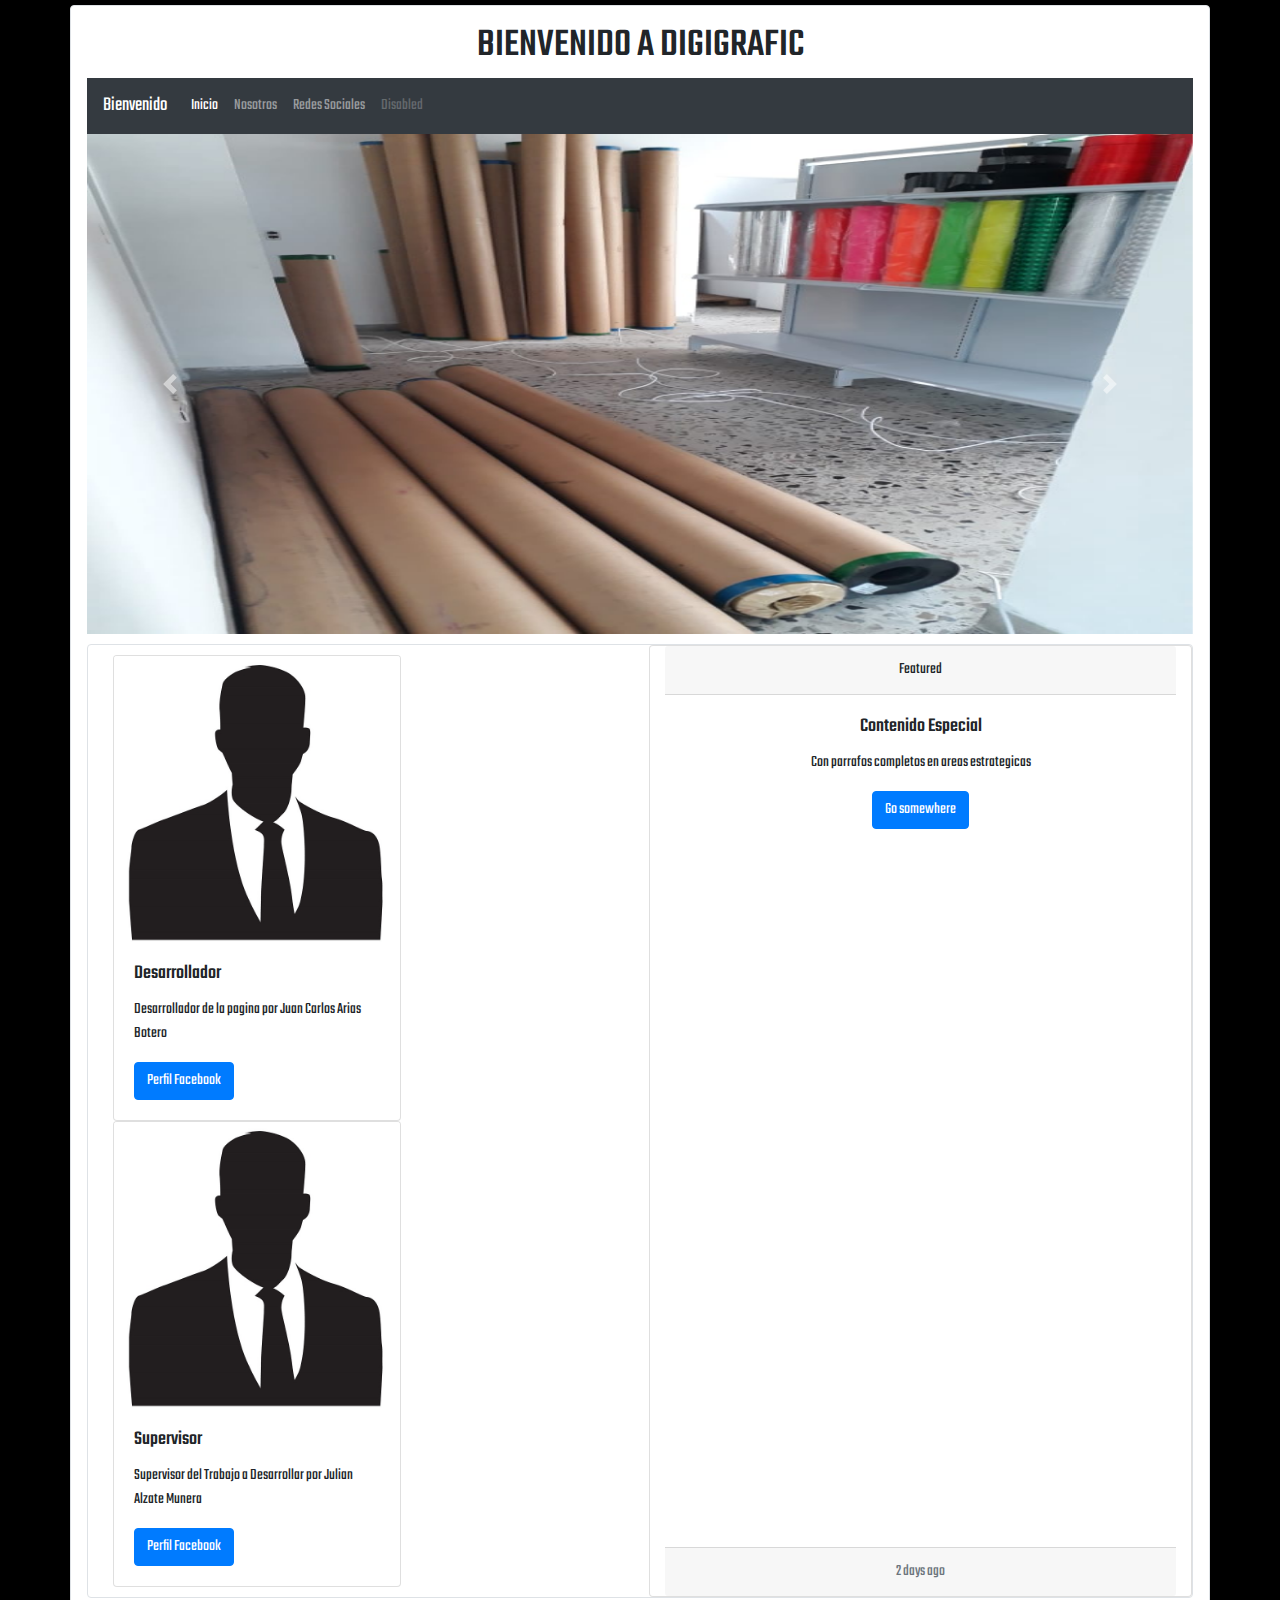
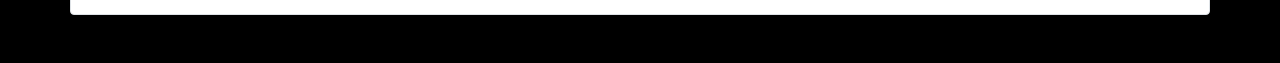
<file: Modelo-Negocio_JulianAlzate/Index.html>
<!DOCTYPE html>
<html lang="en" dir="ltr">
  <head>
    <link rel="stylesheet" href="https://stackpath.bootstrapcdn.com/bootstrap/4.3.1/css/bootstrap.min.css" integrity="sha384-ggOyR0iXCbMQv3Xipma34MD+dH/1fQ784/j6cY/iJTQUOhcWr7x9JvoRxT2MZw1T" crossorigin="anonymous">
    <link href="https://fonts.googleapis.com/css?family=Teko&display=swap" rel="stylesheet">
    <link rel="stylesheet" href="CSS/estilos.css">
    <meta charset="utf-8">
    <meta name="viewport" content="width=device-width, initial-scale=1, shrink-to-fit=no">
    <title>Modelo Negocio by JulianAlzate</title>
  </head>
  <body>
    <!-- Inicio de Container Principal-->
    <div class="container border shadow p-3 mb-5 bg-white rounded contenedor">
      <div class="titulo">
        <h1>BIENVENIDO A DIGIGRAFIC</h1>
      </div>
      <nav class="navbar navbar-expand-lg navbar-dark bg-dark">
        <span class="navbar-brand">Bienvenido</span>
        <button class="navbar-toggler" type="button" data-toggle="collapse" data-target="#navbarNav" aria-controls="navbarNav" aria-expanded="false" aria-label="Toggle navigation">
          <span class="navbar-toggler-icon"></span>
        </button>
        <div class="collapse navbar-collapse" id="navbarNav">
          <ul class="navbar-nav">
            <li class="nav-item active">
              <a class="nav-link" href="#">Inicio <span class="sr-only">(current)</span></a>
            </li>
            <li class="nav-item">
              <a class="nav-link" href="#">Nosotros</a>
            </li>
            <li class="nav-item">
              <a class="nav-link" href="#">Redes Sociales</a>
            </li>
            <li class="nav-item">
              <a class="nav-link disabled" href="#" tabindex="-1" aria-disabled="true">Disabled</a>
            </li>
          </ul>
        </div>
      </nav>
      <!-- Inicio de Carrusel de Imagenes-->
      <div id="carouselExampleInterval" class="carousel slide" data-ride="carousel">
        <div class="carousel-inner">
          <div class="carousel-item active" data-interval="10000">
            <img src="Imagenes/negocio modelo 1.jpeg" class="d-block w-100 img-fluid img-adaptada" alt="...">
          </div>
          <div class="carousel-item" data-interval="2000">
            <img src="Imagenes/negocio modelo 2.jpeg" class="d-block w-100 img-fluid img-adaptada" alt="...">
          </div>
          <div class="carousel-item" data-interval="2000">
            <img src="Imagenes/negocio modelo 3.jpeg" class="d-block w-100 img-fluid img-adaptada" alt="...">
          </div>
          <div class="carousel-item" data-interval="2000">
            <img src="Imagenes/negocio modelo 4.jpeg" class="d-block w-100 img-fluid img-adaptada" alt="...">
          </div>
        </div>
        <a class="carousel-control-prev" href="#carouselExampleInterval" role="button" data-slide="prev">
          <span class="carousel-control-prev-icon" aria-hidden="true"></span>
          <span class="sr-only">Previous</span>
        </a>
        <a class="carousel-control-next" href="#carouselExampleInterval" role="button" data-slide="next">
          <span class="carousel-control-next-icon" aria-hidden="true"></span>
          <span class="sr-only">Next</span>
        </a>
      </div>
      <!-- Fin de Carrusel de Imagenes-->
      <footer>
        <div class="container">
          <div class="row fila-pie border rounded">
            <div class="col-lg contenedor-personal">
              <div class="card" style="width: 18rem;">
                <img src="Imagenes/anonymous.jpg" class="card-img-top" alt="...">
                <div class="card-body">
                  <h5 class="card-title">Desarrollador</h5>
                  <p class="card-text">Desarrollador de la pagina por Juan Carlos Arias Botero</p>
                  <a href="https://www.facebook.com/jcariasbo" class="btn btn-primary">Perfil Facebook</a>
                </div>
              </div>
              <div class="card" style="width: 18rem;">
                <img src="Imagenes/anonymous.jpg" class="card-img-top" alt="...">
                <div class="card-body">
                  <h5 class="card-title">Supervisor</h5>
                  <p class="card-text">Supervisor del Trabajo a Desarrollar por Julian Alzate Munera</p>
                  <a href="#" class="btn btn-primary">Perfil Facebook</a>
                </div>
              </div>
            </div>
            <div class="card text-center col-lg">
              <div class="card-header">
                Featured
              </div>
              <div class="card-body">
                <h5 class="card-title">Contenido Especial</h5>
                <p class="card-text">Con parrafos completos en areas estrategicas</p>
                <a href="#" class="btn btn-primary">Go somewhere</a>
              </div>
              <div class="card-footer text-muted">
                2 days ago
              </div>
            </div>
          </div>
        </div>
      </footer>
    </div>
    <!-- Fin de Container Principal-->



    <script src="https://ajax.googleapis.com/ajax/libs/jquery/3.4.1/jquery.min.js"></script>
    <script src="https://stackpath.bootstrapcdn.com/bootstrap/4.3.1/js/bootstrap.min.js" integrity="sha384-JjSmVgyd0p3pXB1rRibZUAYoIIy6OrQ6VrjIEaFf/nJGzIxFDsf4x0xIM+B07jRM" crossorigin="anonymous"></script>
  </body>
</html>
</file>
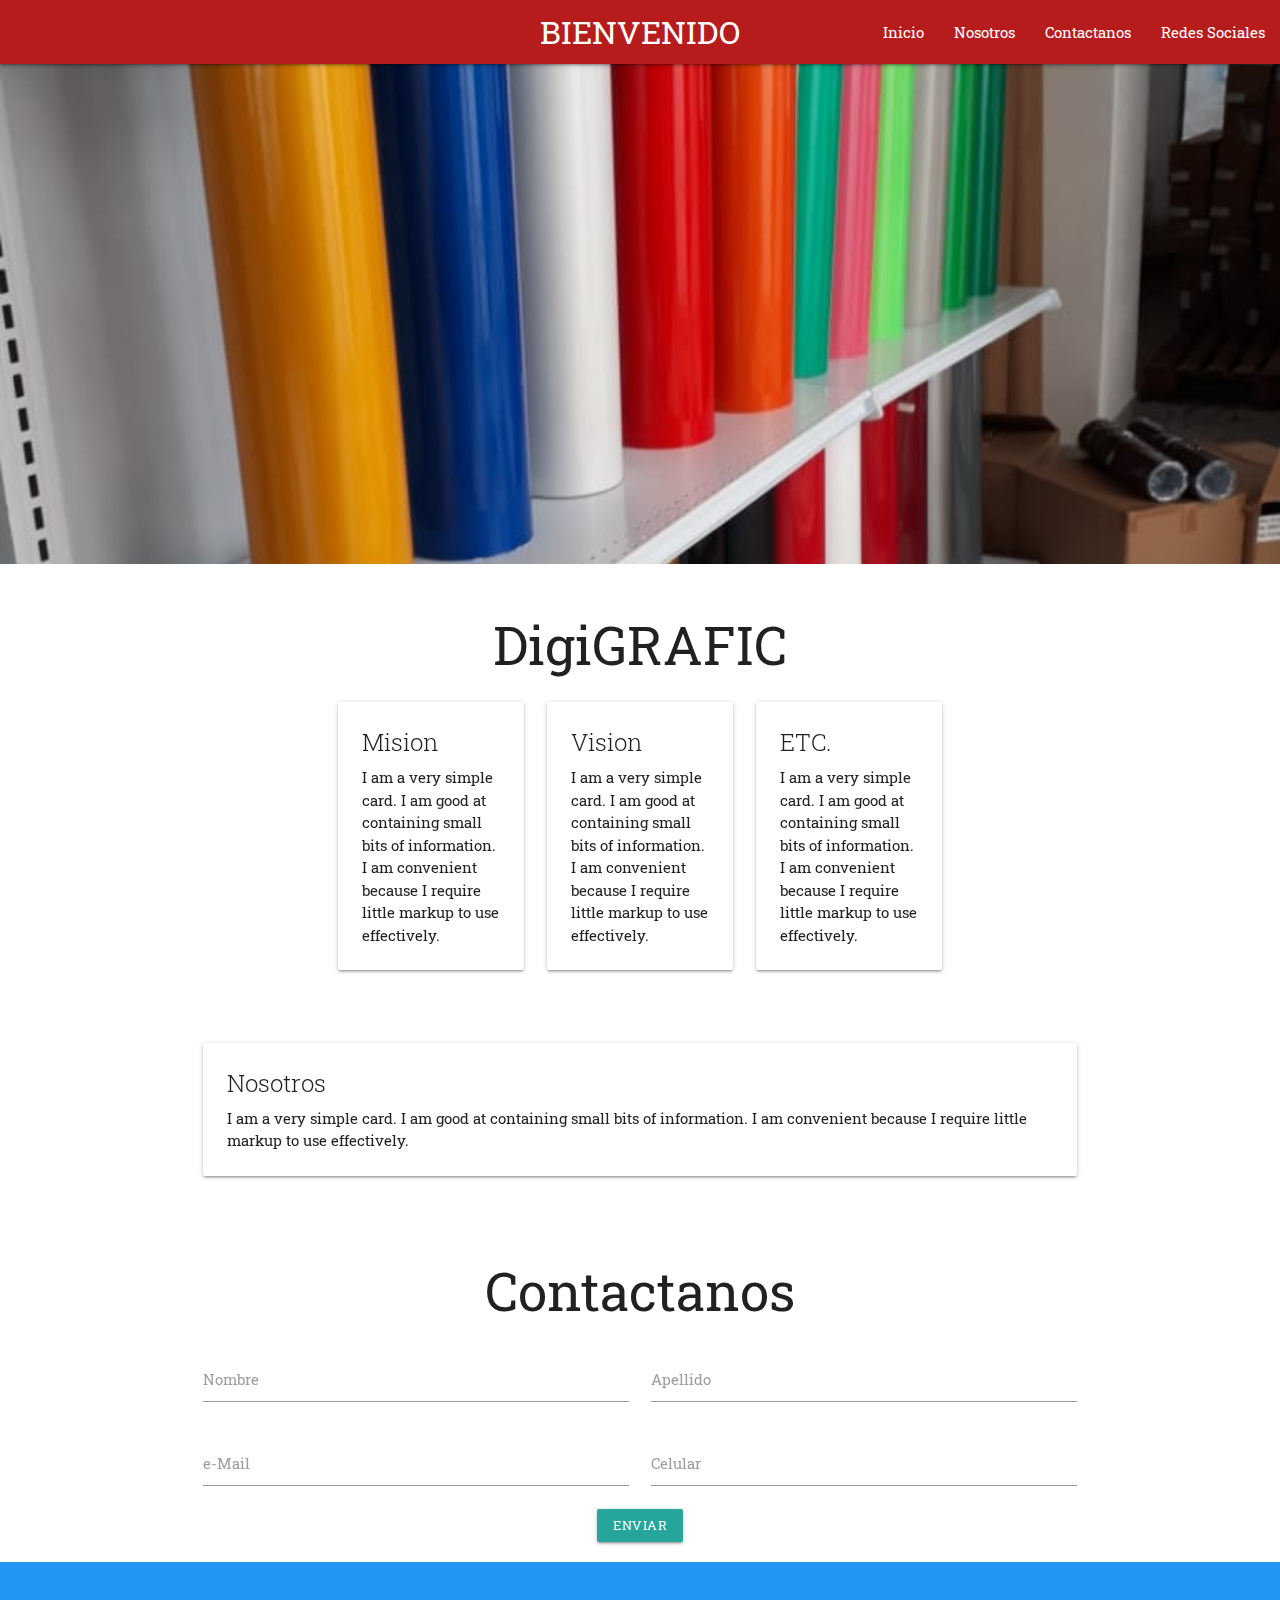
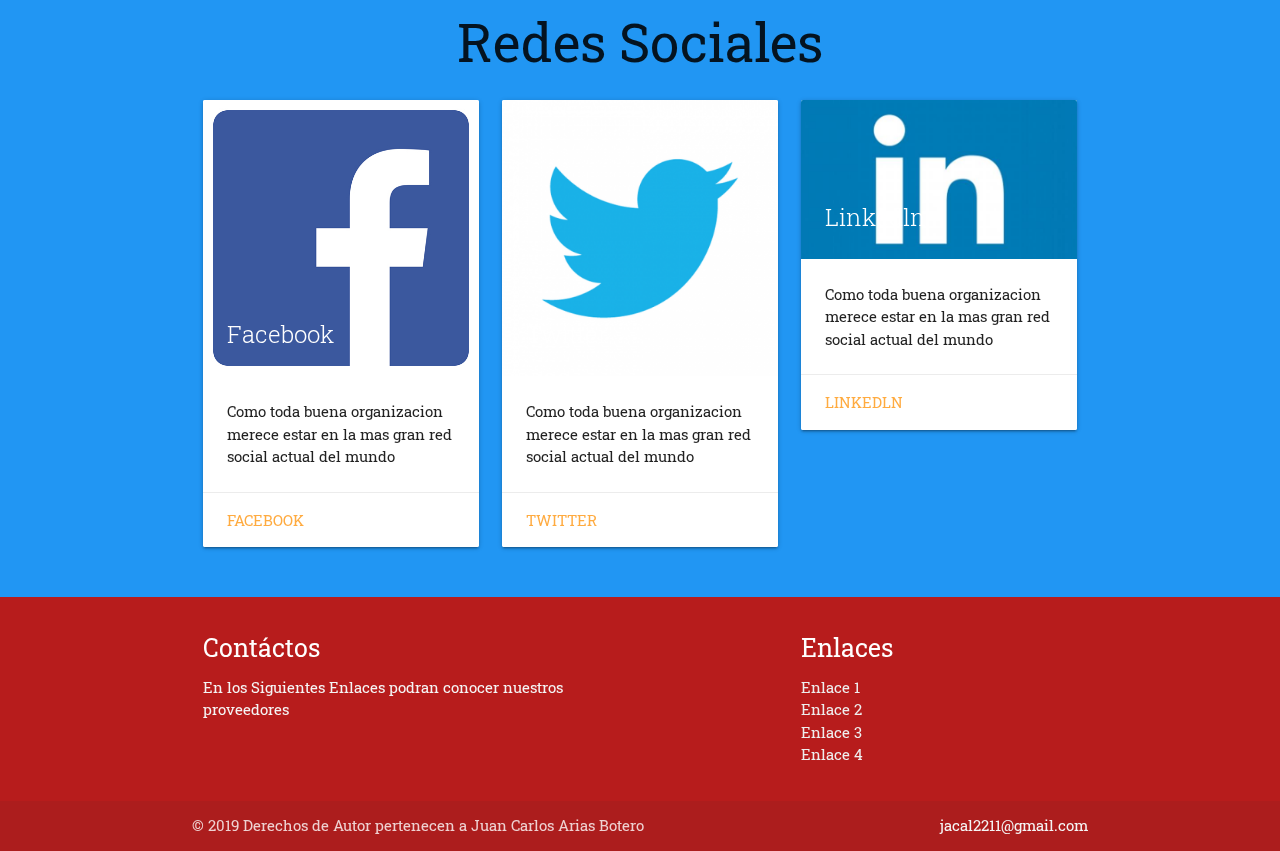
<file: Modelo-Negocio_JulianAlzate_Materialize/Index.html>
<!DOCTYPE html>
<html lang="en" dir="ltr">
  <head>
    <link rel="stylesheet" href="https://cdnjs.cloudflare.com/ajax/libs/materialize/1.0.0/css/materialize.min.css">
    <link href="https://fonts.googleapis.com/css?family=Roboto+Slab&display=swap" rel="stylesheet">
    <link href="https://fonts.googleapis.com/icon?family=Material+Icons" rel="stylesheet">
    <link rel="stylesheet" href="css/estilo.css">
    <meta name="viewport" content="width=device-width, initial-scale=1.0"/>
    <meta charset="utf-8">
    <title>Modelo Negocio Julian Alzate Materialize</title>
  </head>
  <body>
    <!--Inicio Contenedor Principal-->
    <nav>
      <div class="nav-wrapper red darken-4">
        <span class="brand-logo center">BIENVENIDO</span>
        <a href="#" data-target="mobile-demo" class="sidenav-trigger"><i class="material-icons">menu</i></a>
        <ul id="nav-mobile" class="right hide-on-med-and-down">
          <li><a href="Index.html">Inicio</a></li>
          <li><a href="#Nosotros">Nosotros</a></li>
          <li><a href="#Contactanos">Contactanos</a></li>
          <li><a href="#Redes_Sociales">Redes Sociales</a></li>
        </ul>
      </div>
      <ul class="sidenav" id="mobile-demo">
        <li><a href="Index.html">Inicio</a></li>
        <li><a href="#Nosotros">Nosotros</a></li>
        <li><a href="#Contactanos">Contactanos</a></li>
        <li><a href="#Redes_Sociales">Redes Sociales</a></li>
      </ul>
    </nav>
    <div class="parallax-container">
      <div class="parallax"><img src="img/negocio modelo 3.jpeg"></div>
    </div>
    <div class="container">


    <div class="section white">
      <div class="row container hoverable">
        <h2 class="header center-align" id="Nosotros">DigiGRAFIC</h2>
        <div class="col s12 m4 l4">
          <div class="card white darken-1">
          <div class="card-content">
            <span class="card-title">Mision</span>
            <p>I am a very simple card. I am good at containing small bits of information.
            I am convenient because I require little markup to use effectively.</p>
          </div>
        </div>
        </div>
        <div class="col s12 m4 l4">
          <div class="card white darken-1">
          <div class="card-content">
            <span class="card-title">Vision</span>
            <p>I am a very simple card. I am good at containing small bits of information.
            I am convenient because I require little markup to use effectively.</p>
          </div>
        </div>
        </div>
        <div class="col s12 m4 l4">
          <div class="card white darken-1">
          <div class="card-content">
            <span class="card-title">ETC.</span>
            <p>I am a very simple card. I am good at containing small bits of information.
            I am convenient because I require little markup to use effectively.</p>
          </div>
        </div>
        </div>
      </div>
    </div>
    </div>
    <div class="section white">
      <div class="row container hoverable">
        <div class="col s12 m12 l12">
          <div class="card white darken-1">
          <div class="card-content">
            <span class="card-title">Nosotros</span>
            <p>I am a very simple card. I am good at containing small bits of information.
            I am convenient because I require little markup to use effectively.</p>
          </div>
        </div>
        </div>
      </div>
    </div>

      <div class="container">


      <h2 class="center-align" id="Contactanos">Contactanos</h2>
      <div class="row black-text">
        <div class="col s6 input-field">
          <input id="name" type="text" class="validate">
          <label for="name">Nombre</label>
        </div>
        <div class="col s6 input-field">
          <input id=last_name type="text" class="validate">
          <label for="last_name">Apellido</label>
        </div>
        <div class="col s6 input-field">
          <input id="mail" type="text" class="validate">
          <label for="mail">e-Mail</label>
        </div>
        <div class="col s6 input-field">
          <input id="celular" type="text" class="validate">
          <label for="celular">Celular</label>
        </div>
        <div class="col s12 m12 l12 center">
          <a class="waves-effect waves-light btn-small">Enviar</a>
        </div>
      </div>
    </div>
    </div>

    <div class="section blue">
      <div class="row container redes" id="Redes_Sociales">
        <h2 class="center-align">Redes Sociales</h2>
        <div class="col s12 m4 l4 hoverable">
          <div class="card">
       <div class="card-image">
         <img src="img/facebook.jpg">
         <span class="card-title">Facebook</span>
       </div>
       <div class="card-content">
         <p>Como toda buena organizacion merece estar en la mas gran red social actual del mundo</p>
       </div>
       <div class="card-action">
         <a href="#">Facebook</a>
       </div>
     </div>
        </div>
        <div class="col s12 m4 l4 hoverable">
          <div class="card">
       <div class="card-image">
         <img src="img/twitter.png">
         <span class="card-title">Twitter</span>
       </div>
       <div class="card-content">
         <p>Como toda buena organizacion merece estar en la mas gran red social actual del mundo</p>
       </div>
       <div class="card-action">
         <a href="#">Twitter</a>
       </div>
     </div>
        </div>
        <div class="col s12 m4 l4 hoverable">
          <div class="card">
       <div class="card-image">
         <img src="img/linkedln.jpeg">
         <span class="card-title">Linkedln</span>
       </div>
       <div class="card-content">
         <p>Como toda buena organizacion merece estar en la mas gran red social actual del mundo</p>
       </div>
       <div class="card-action">
         <a href="#">Linkedln</a>
       </div>
     </div>
        </div>
      </div>
    </div>
    <!--Fin Contenedor Principal-->
    <footer class="page-footer red darken-4">
        <div class="container">
           <div class="row">
             <div class="col l6 s12">
               <h5 class="white-text" id="Contactos">Contáctos</h5>
               <p class="grey-text text-lighten-4">En los Siguientes Enlaces podran conocer nuestros proveedores</p>
             </div>
             <div class="col l4 offset-l2 s12">
               <h5 class="white-text">Enlaces</h5>
               <ul>
                 <li><a class="grey-text text-lighten-3" href="#!">Enlace 1</a></li>
                 <li><a class="grey-text text-lighten-3" href="#!">Enlace 2</a></li>
                 <li><a class="grey-text text-lighten-3" href="#!">Enlace 3</a></li>
                 <li><a class="grey-text text-lighten-3" href="#!">Enlace 4</a></li>
               </ul>
             </div>
           </div>
         </div>
         <div class="footer-copyright">
           <div class="container">
           © 2019 Derechos de Autor pertenecen a Juan Carlos Arias Botero
           <a class="grey-text text-lighten-4 right" href="#!">jacal2211@gmail.com</a>
           </div>
         </div>
       </footer>
    <!--Scripts-->
    <script src="https://cdnjs.cloudflare.com/ajax/libs/materialize/1.0.0/js/materialize.min.js"></script>
    <script src="https://ajax.googleapis.com/ajax/libs/jquery/3.4.1/jquery.min.js"></script>
    <script type="text/javascript" src="js/codigo.js"></script>
    <!--Scripts-->
  </body>
</html>
</file>
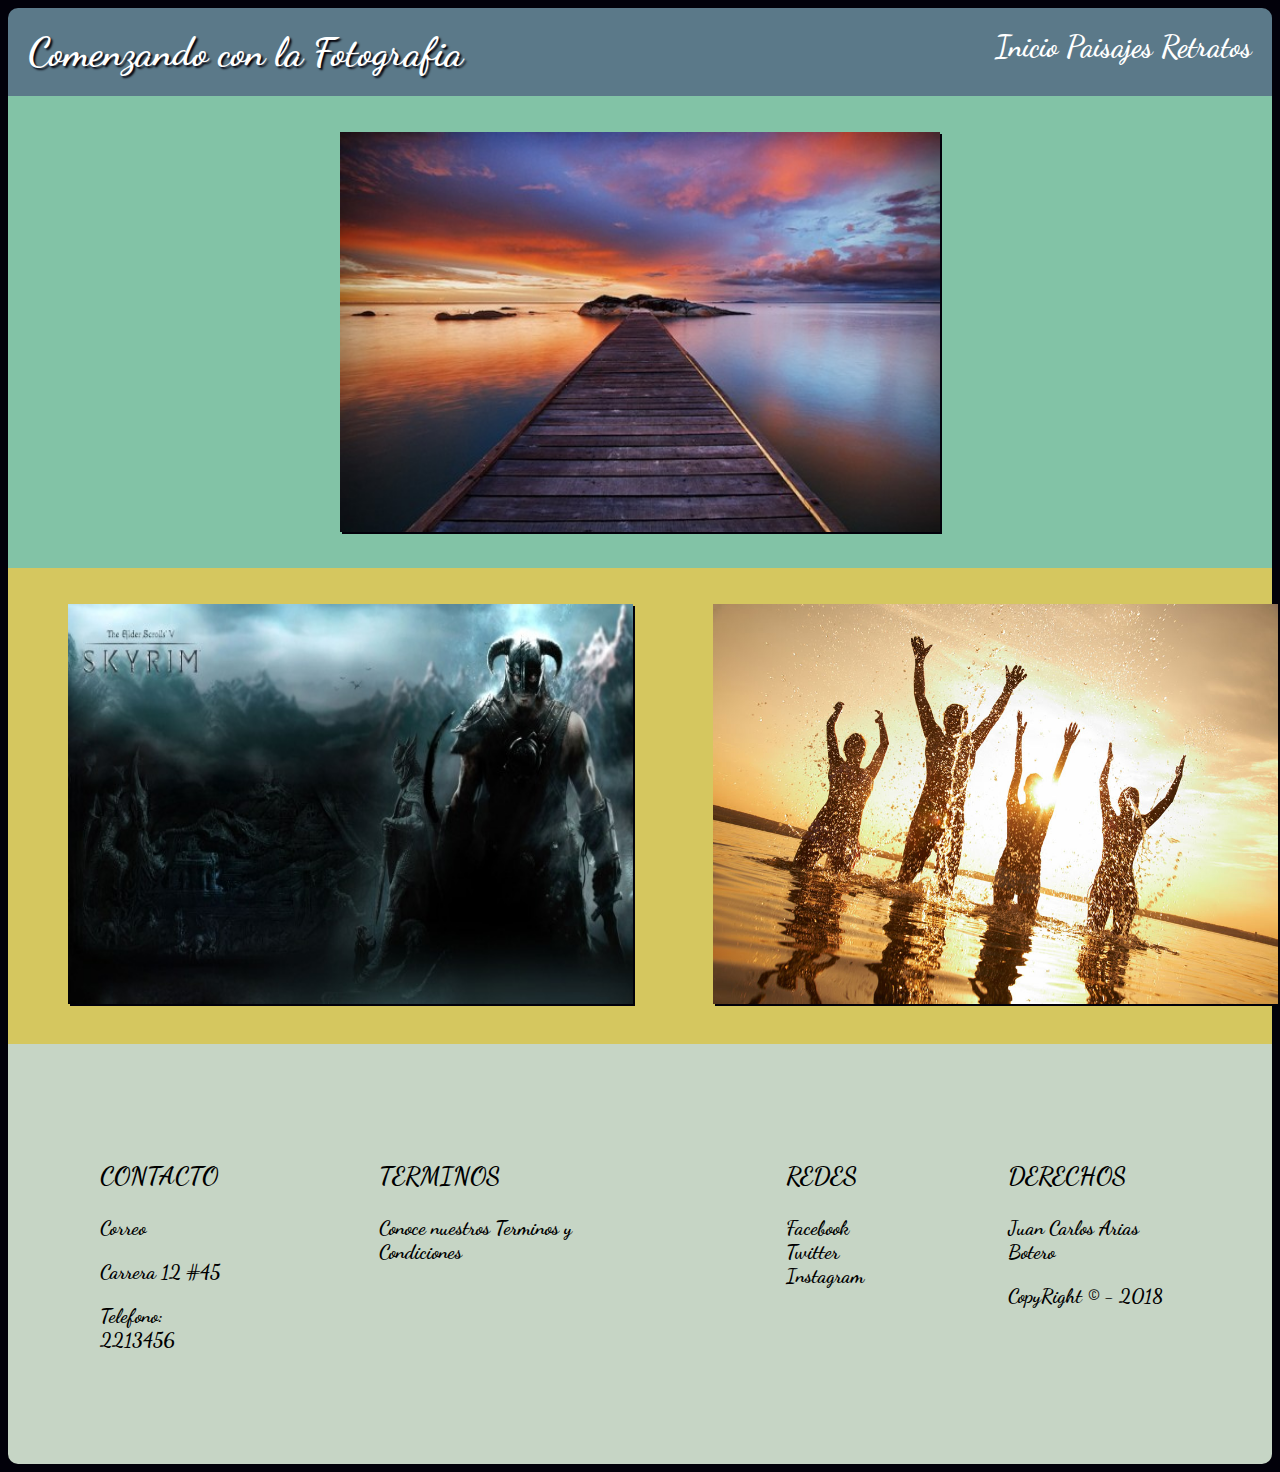
<file: Tarea Final Next U CSS/index.html>
<!DOCTYPE html>
<html lang="es" dir="ltr">
  <head>
    <meta charset="utf-8">
    <meta name="viewport" content="initial-scale=1.0,width=device-width,user-scalable=no">
    <link rel="stylesheet" href="estilos.css">
    <title>Comenzando con la Fotografia</title>
  </head>
  <body>
      <header class="titulo">
        <h1>Comenzando con la Fotografia</h1>
        <nav>
          <a href="index.html">Inicio</a>
          <a href="Paisajes/paisajes.html">Paisajes</a>
          <a href="Retratos/retratos.html">Retratos</a>
        </nav>
      </header>
        <div class="imagen1">
          <figure>
            <img src="img/paisajes indonesia.jpg" alt="paisajes indonesia">
          </figure>
        </div>
        <div class="contenedorimagenes">
          <div class="imagen2">
            <figure>
              <img src="img/videojuegos skyrim.jpg" alt="Elder Scrolls Skyrim">
            </figure>
          </div>
          <div class="imagen3">
            <figure>
              <img src="img/amigos.jpg" alt="Fotografia de Amigos">
            </figure>
          </div>
        </div>
      <footer>
        <div class="Contacto">
          <h3>CONTACTO</h3>
          <a href="www.gmail.com">Correo</a>
          <p>Carrera 12 #45</p>
          <p>Telefono: 2213456</p>
        </div>
        <div class="Terminos">
          <h3>TERMINOS</h3>
          <p>Conoce nuestros Terminos y Condiciones</p>
        </div>
        <div class="Redes">
          <h3>REDES</h3>
          <a href="www.facebook.com">Facebook</a><br>
          <a href="www.twitter.com">Twitter</a><br>
          <a href="www.Instagram.com">Instagram</a><br>
        </div>
        <div class="Derechos">
          <h3>DERECHOS</h3>
          <p>Juan Carlos Arias Botero</p>
          <p>CopyRight © - 2018</p>
        </div>
      </footer>
  </body>
</html>
</file>
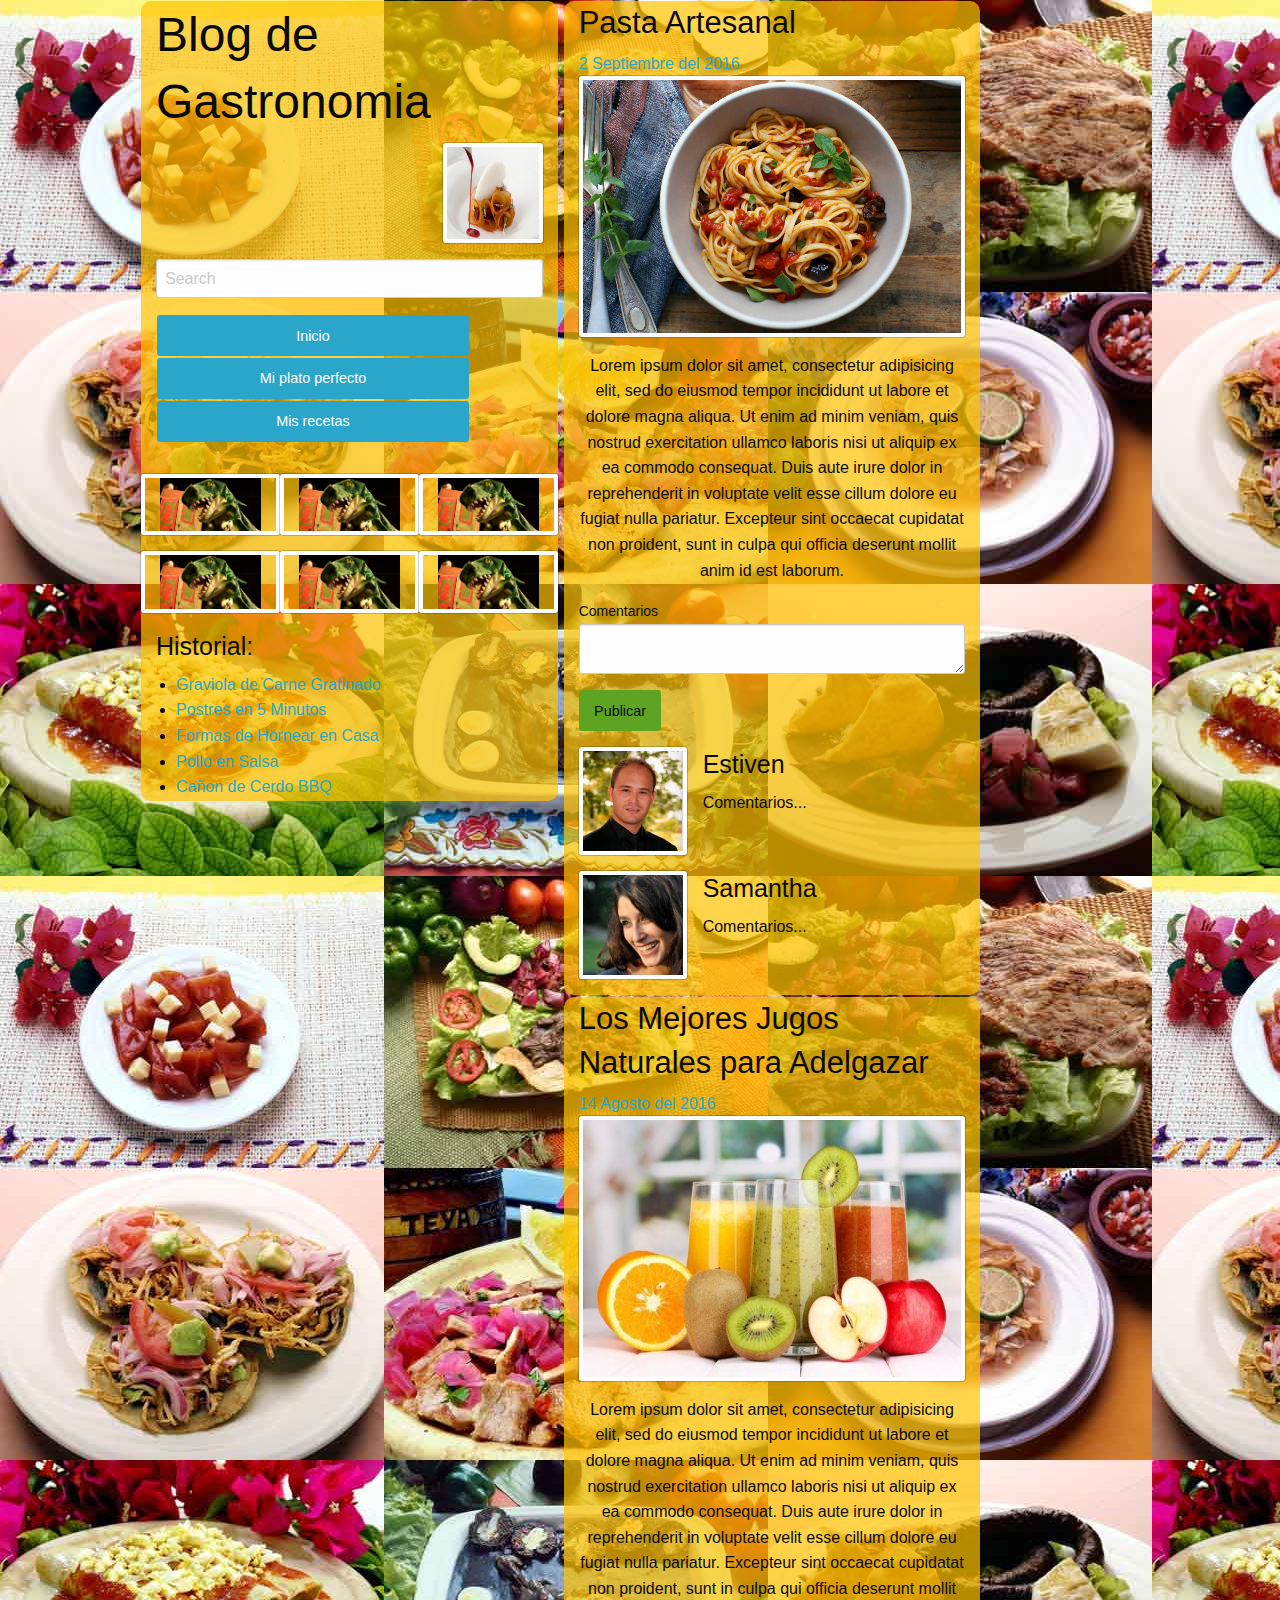
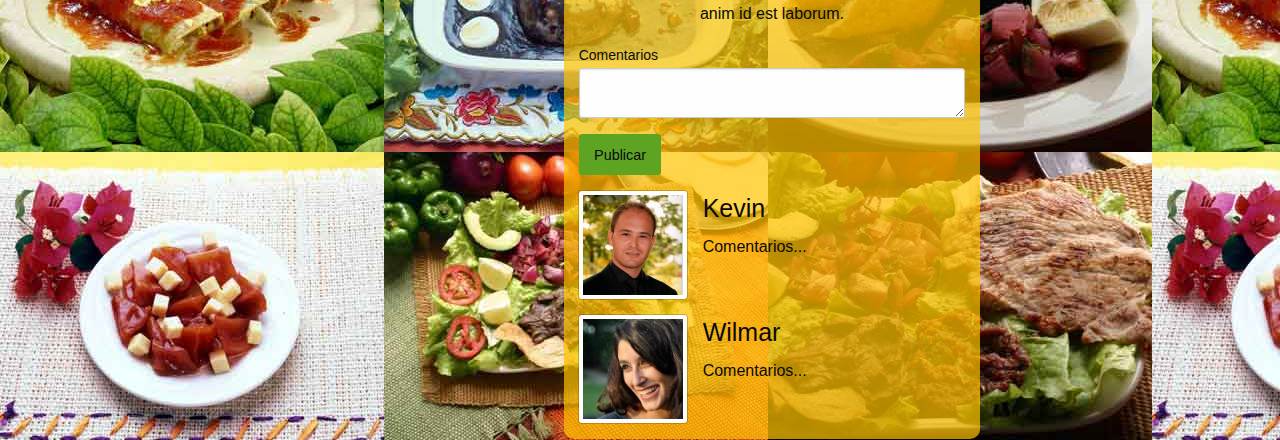
<file: Tarea Final Next U Frameworks/Blog de Gastronomia/index.html>
<!doctype html>
<html class="no-js" lang="en" dir="ltr">
  <head>
    <meta charset="utf-8">
    <meta http-equiv="x-ua-compatible" content="ie=edge">
    <meta name="viewport" content="width=device-width, initial-scale=1.0">
    <title>Blog de Gastronomia</title>
    <link rel="stylesheet" href="css/foundation.css">
    <link rel="stylesheet" href="css/app.css">
  </head>
  <body>
    <div class="row principal">
      <!--Inicio Columna Principal-->
      <div class="column large-5 primera medium-12 small-12">
        <div class="row encabezado">
          <!--Inicio Fila encabezado-->
          <!--Inicio Columna titulo-->
          <div class="column medium-12 titulo medium-12 small-12">
            <!--Inicio Columna titulo-->
            <h1>Blog de Gastronomia</h1>
            <img src="img/logo.jpg" alt="logo" class="imgrespon align-right thumbnail">
            <input type="text" placeholder="Search">
          </div>
          <!--Fin Columna titulo-->
          <!--Fin Fila encabezado-->
        </div>
        <!--Inicio Fila navegacion-->
        <div class="row navegacion">
          <div class="column medium-12 stacked-for-small button-group">
            <div class="stacked-for-small button-group">
              <a class=" button expanded border">Inicio</a>
              <a class=" button expanded border">Mi plato perfecto</a>
              <a class=" button expanded border">Mis recetas</a>
            </div>
          </div>
        </div>
        <!--Fin Fila navegacion-->
        <!--Inicio Fila Favorito-->
        <div class="row favorito">
          <div class="column large-12 contenedor-img medium-12 small-12">
            <div class="row favorito-imagenes">
              <div class="column small-4 thumbnail">
                <img src="img/favorito.jpg" alt="img 1">
              </div>
              <div class="column small-4 thumbnail">
                <img src="img/favorito.jpg" alt="img 2">
              </div>
              <div class="column small-4 thumbnail">
                <img src="img/favorito.jpg" alt="img 3">
              </div>
              <div class="column small-4 thumbnail">
                <img src="img/favorito.jpg" alt="img 4">
              </div>
              <div class="column small-4 thumbnail">
                <img src="img/favorito.jpg" alt="img 5">
              </div>
              <div class="column small-4 thumbnail">
                <img src="img/favorito.jpg" alt="img 6">
              </div>
            </div>
          </div>
          <!--Fin row favorito-->
        </div>
        <!--Fin row favorito-->
        <!--Inicio row historial-->
        <div class="row historial">
          <div class="column large-12 historial-receta medium-12 small-12">
            <h4>Historial:</h1>
            <ul>
              <li><a href="#">Graviola de Carne Gratinado</a></li>
              <li><a href="#">Postres en 5 Minutos</a></li>
              <li><a href="#">Formas de Hornear en Casa</a></li>
              <li><a href="#">Pollo en Salsa</a></li>
              <li><a href="#">Cañon de Cerdo BBQ</a></li>
            </ul>
          </div>
        </div>
        <!--Fin row historial-->
        <!--Fin Columna Primera-->
      </div>
      <!--Fin Columna Primera-->
      <!--Inicio Columna Segunda-->
      <div class="column large-5 segunda medium-12 small-12">
        <div class="row texto">
          <div class="column large-12 first medium-12 small-12">
            <h3>Pasta Artesanal</h3>
            <a href="#">2 Septiembre del 2016</a>
            <img src="img/pasta-artesanal.jpg" alt="pasta-artesanal" class="imgsegunda thumbnail">
            <p class="parrafo1">Lorem ipsum dolor sit amet, consectetur adipisicing elit, sed do eiusmod tempor incididunt ut labore et dolore magna aliqua. Ut enim ad minim veniam, quis nostrud exercitation ullamco laboris nisi ut aliquip ex ea commodo consequat. Duis aute irure dolor in reprehenderit in voluptate velit esse cillum dolore eu fugiat nulla pariatur. Excepteur sint occaecat cupidatat non proident, sunt in culpa qui officia deserunt mollit anim id est laborum.</p>
            <label>Comentarios</label>
            <textarea name="name" style="width:100%"></textarea>
            <button type="button" class="success button">Publicar</button>
            <div class="media-object">
              <div class="media-object-section">
                <div class="thumbnail">
                  <img src="img/estiven.jpg" class="imgresp">
                </div>
              </div>
              <div class="media-object-section">
                <h4>Estiven</h4>
                <p>Comentarios...</p>
              </div>
            </div>
            <div class="media-object">
              <div class="media-object-section">
                <div class="thumbnail">
                  <img src="img/samantha.jpg" class="imgresp">
                </div>
              </div>
              <div class="media-object-section">
                <h4>Samantha</h4>
                <p>Comentarios...</p>
              </div>
            </div>
            <!--Fin Columna first-->
          </div>
          <!--Fin Columna first-->
          <!--Inicio Columna Second-->
          <div class="column large-12 second medium-12 small-12">
            <h3>Los Mejores Jugos Naturales para Adelgazar</h3>
            <a href="#">14 Agosto del 2016</a>
            <img src="img/jugos.jpg" alt="jugos" class="thumbnail">
            <p class="parrafo1">Lorem ipsum dolor sit amet, consectetur adipisicing elit, sed do eiusmod tempor incididunt ut labore et dolore magna aliqua. Ut enim ad minim veniam, quis nostrud exercitation ullamco laboris nisi ut aliquip ex ea commodo consequat. Duis aute irure dolor in reprehenderit in voluptate velit esse cillum dolore eu fugiat nulla pariatur. Excepteur sint occaecat cupidatat non proident, sunt in culpa qui officia deserunt mollit anim id est laborum.</p>
            <label>Comentarios</label>
            <textarea name="name" style="width:100%"></textarea>
            <button type="button" class="success button">Publicar</button>
            <div class="media-object">
              <div class="media-object-section">
                <div class="thumbnail">
                  <img src="img/estiven.jpg" class="imgresp">
                </div>
              </div>
              <div class="media-object-section">
                <h4>Kevin</h4>
                <p>Comentarios...</p>
              </div>
            </div>
            <div class="media-object">
              <div class="media-object-section">
                <div class="thumbnail">
                  <img src="img/samantha.jpg" class="imgresp">
                </div>
              </div>
              <div class="media-object-section">
                <h4>Wilmar</h4>
                <p>Comentarios...</p>
              </div>
          </div>
          <!--Fin Columna Second-->
        </div>
      </div>
      <!--Fin Columna Segunda-->
      <!--Fin FiLa Principal-->
    </div>

    <script src="js/vendor/jquery.js"></script>
    <script src="js/vendor/what-input.js"></script>
    <script src="js/vendor/foundation.js"></script>
    <script src="js/app.js"></script>
  </body>
</html>
</file>
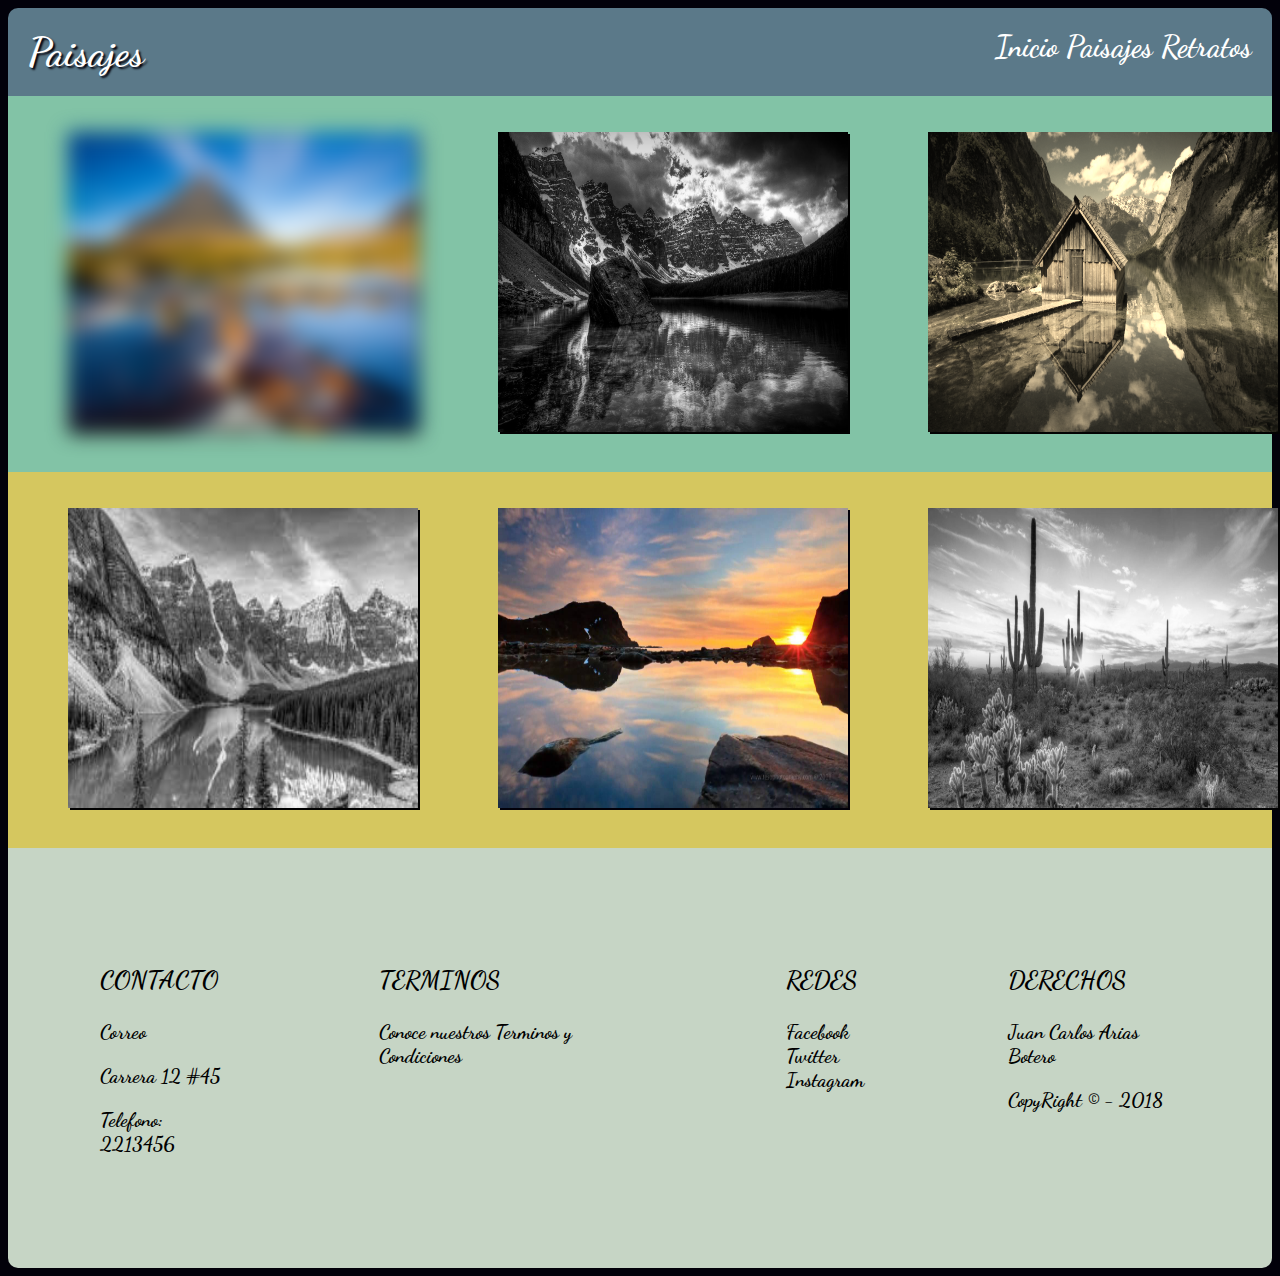
<file: Tarea Final Next U CSS/Paisajes/paisajes.html>
<!DOCTYPE html>
<html lang="es" dir="ltr">
  <head>
    <meta charset="utf-8">
    <meta name="viewport" content="initial-scale=1.0,width=device-width,user-scalable=no">
    <link rel="stylesheet" href="paisajes.css">
    <title>Comenzando con la fotograf&iacute;a</title>
  </head>
  <body>
    <header class="titulo">
      <h1>Paisajes</h1>
      <nav>
        <a href="../index.html">Inicio</a>
        <a href="paisajes.html">Paisajes</a>
        <a href="../Retratos/retratos.html">Retratos</a>
      </nav>
    </header>
    <div class="contenedorimagenes1">
      <div class="imagen1">
        <figure>
          <img src="../img/nature.jpg" alt="paisajes indonesia">
        </figure>
      </div>
      <div class="imagen2">
        <figure>
          <img src="../img/Paisaje Wallpaper.jpg" alt="Paisaje Wallpaper">
        </figure>
      </div>
      <div class="imagen3">
        <figure>
          <img src="../img/paisajes alemania.jpg" alt="Paisaje Wallpaper">
        </figure>
      </div>
    </div>
      <div class="contenedorimagenes2">
        <div class="imagen4">
          <figure>
            <img src="../img/Paisajes Alpes.jpg" alt="Paisajes Alpes">
          </figure>
        </div>
        <div class="imagen5">
          <figure>
            <img src="../img/paisajes hd.jpg" alt="Paisajes HD">
          </figure>
        </div>
        <div class="imagen6">
          <figure>
            <img src="../img/paisajes mexico.jpg" alt="Paisajes Mexico">
          </figure>
        </div>
      </div>
      <footer>
        <div class="Contacto">
          <h3>CONTACTO</h3>
          <a href="www.gmail.com">Correo</a>
          <p>Carrera 12 #45</p>
          <p>Telefono: 2213456</p>
        </div>
        <div class="Terminos">
          <h3>TERMINOS</h3>
          <p>Conoce nuestros Terminos y Condiciones</p>
        </div>
        <div class="Redes">
          <h3>REDES</h3>
          <a href="www.facebook.com">Facebook</a><br>
          <a href="www.twitter.com">Twitter</a><br>
          <a href="www.Instagram.com">Instagram</a><br>
        </div>
        <div class="Derechos">
          <h3>DERECHOS</h3>
          <p>Juan Carlos Arias Botero</p>
          <p>CopyRight © - 2018</p>
        </div>
      </footer>
  </body>
</html>
</file>
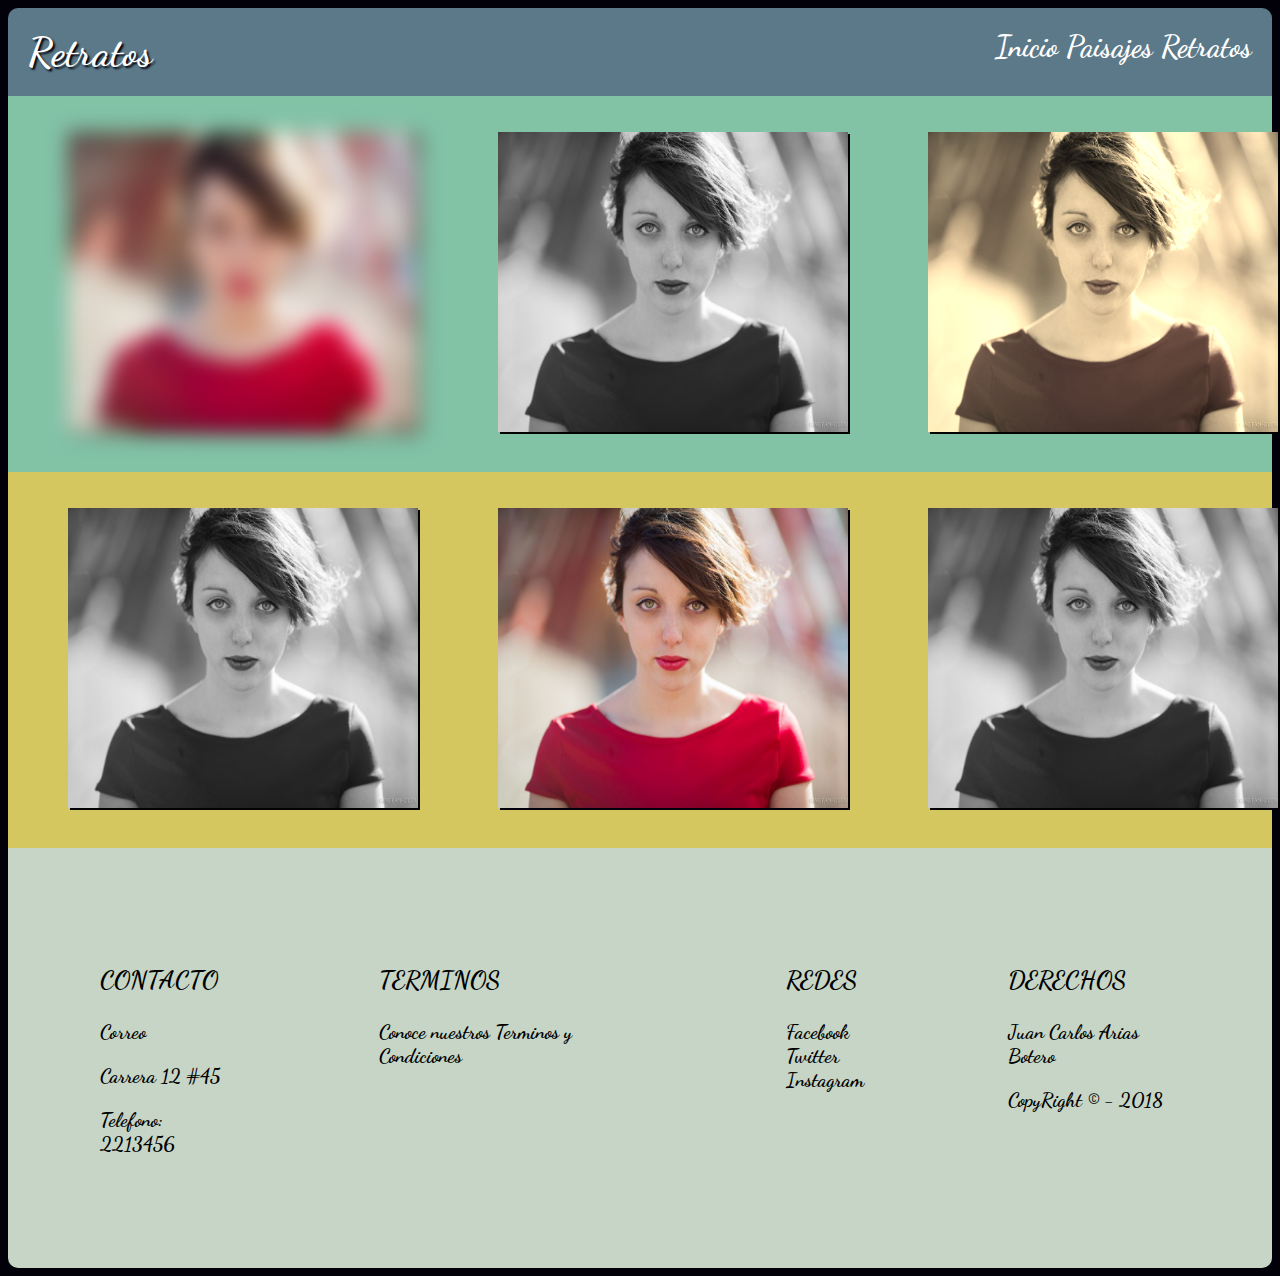
<file: Tarea Final Next U CSS/Retratos/retratos.html>
<!DOCTYPE html>
<html lang="es" dir="ltr">
  <head>
    <meta charset="utf-8">
    <meta name="viewport" content="initial-scale=1.0,width=device-width,user-scalable=no">
    <link rel="stylesheet" href="retratos.css">
    <title>Comenzando con la Fotografia</title>
  </head>
  <body>
    <header class="titulo">
      <h1>Retratos</h1>
      <nav>
        <a href="../index.html">Inicio</a>
        <a href="../Paisajes/paisajes.html">Paisajes</a>
        <a href="retratos.html">Retratos</a>
      </nav>
    </header>
    <div class="contenedorimagenes1">
      <div class="imagen1">
        <figure>
          <img src="../img/retrato.jpg" alt="retrato">
        </figure>
      </div>
      <div class="imagen2">
        <figure>
          <img src="../img/retrato.jpg" alt="retrato">
        </figure>
      </div>
      <div class="imagen3">
        <figure>
          <img src="../img/retrato.jpg" alt="retrato">
        </figure>
      </div>
    </div>
      <div class="contenedorimagenes2">
        <div class="imagen4">
          <figure>
            <img src="../img/retrato.jpg" alt="retrato">
          </figure>
        </div>
        <div class="imagen5">
          <figure>
            <img src="../img/retrato.jpg" alt="retrato">
          </figure>
        </div>
        <div class="imagen6">
          <figure>
            <img src="../img/retrato.jpg" alt="retrato">
          </figure>
        </div>
      </div>
      <footer>
        <div class="Contacto">
          <h3>CONTACTO</h3>
          <a href="www.gmail.com">Correo</a>
          <p>Carrera 12 #45</p>
          <p>Telefono: 2213456</p>
        </div>
        <div class="Terminos">
          <h3>TERMINOS</h3>
          <p>Conoce nuestros Terminos y Condiciones</p>
        </div>
        <div class="Redes">
          <h3>REDES</h3>
          <a href="www.facebook.com">Facebook</a><br>
          <a href="www.twitter.com">Twitter</a><br>
          <a href="www.Instagram.com">Instagram</a><br>
        </div>
        <div class="Derechos">
          <h3>DERECHOS</h3>
          <p>Juan Carlos Arias Botero</p>
          <p>CopyRight © - 2018</p>
        </div>
      </footer>
  </body>
</html>
</file>
<file: Modelo-Negocio_JulianAlzate/CSS/estilos.css>
img.img-adaptada{
  width: 500px;
  height: 500px;
}

div.titulo > h1{
  text-align: center;
}

body{margin-top: 5px;font-family: 'Teko', sans-serif;background-color: black;}
div.contenedor-personal{margin:10px;justify-content: center;}
div.fila-pie{margin-top: 10px;}
</file>
<file: Modelo-Negocio_JulianAlzate_Materialize/css/estilo.css>
.parallax-container{
  height: 500px;
}
body{
  font-family: 'Roboto Slab', serif;
}
</file>
<file: Tarea Final Next U CSS/estilos.css>
.titulo{
  background-color: #5b7989;
  padding: 20px;
  border-radius: 10px 10px 0px 0px;
  animation:MyAnimT 5s;
}
.titulo>h1{
  text-shadow: 2px 2px 2px #02010a;
  display: inline;
  color: white;
  font-size: 40px;
}
.titulo>nav{
  display: inline;
  float:right;
  font-size: 30px;
}
@keyframes MyAnimT {
  0%{margin-top: 150%}
  60%{margin-top:-5%}
  100%{margin-top:0%}
}
nav a:link, nav a:active, nav a:visited{
  color: white;
  text-decoration:none;
}
.imagen1 figure img{
  margin: auto;
  display: block;
  width: 600px;
  height: 400px;
  box-shadow: 2px 2px #02010a;
}
.imagen1{
  background-color: #82c3a6;
  padding: 20px;
}
.imagen2 figure > img{
  width: 565px;
  height: 400px;
  box-shadow: 2px 2px #02010a;
  transition: rotate,1s;
}
.imagen2 figure >img:hover{
  transform: rotate(10deg);
  animation: Myimagen2 3s;
}
.imagen3 figure > img{
  width: 565px;
  height: 400px;
  transition: transform,1s;
  box-shadow: 2px 2px #02010a;
}
.imagen3 figure > img:hover{
  transform:translate(20px,-5px);
  animation: Myimagen3 3s;
}
.contenedorimagenes{
  background-color: #d5c75f;
  padding: 20px;
  margin: auto;
  display: flex;
  flex-direction: row;
}
@keyframes Myimagen2 {
  from{box-shadow: 5px 5px black}
  to{border: solid 2px #82c3a6}
}
@keyframes Myimagen3 {
  from{box-shadow: 5px 5px black}
  to{border: solid 2px #82c3a6}
}
footer{
  padding: 20px;
  border-radius: 0px 0px 10px 10px;
  background-color: #C6d5c5;
  display:flex;
  flex-direction: row;
}
footer .Contacto, footer .Terminos, footer .Redes, footer .Derechos{
  margin:1%;
  text-align: left;
  padding: 60px;
}
.Contacto{padding: 40px;}
.Contacto h3{font-size: 25px;}
.Contacto a{font-size: 20px;}
.Contacto p{font-size: 20px;}
.Terminos{padding: 40px;}
.Terminos h3{font-size: 25px;}
.Terminos p{font-size: 20px;}
.Redes{padding: 40px;}
.Redes h3{font-size: 25px;}
.Redes a{font-size: 20px;}
.Derechos{padding:40px;}
.Derechos h3{font-size: 25px;}
.Derechos p{font-size: 20px;}

.Contacto a:link,.Contacto a:active,.Contacto a:visited{
  color: black;
  text-decoration:none;
}
.Redes a:link,.Redes a:active,.Redes a:visited{
  color: black;
  text-decoration:none;
}
@font-face {
  font-family: Dancing Script;
  src: url(Dancing_Script/DancingScript-Bold.ttf);
}
body{font-family:Dancing Script;background-color: #02010a;}

@media (max-width:956px){
  .titulo>h1{font-size: 20px;width: 100%;order: 1;text-align: center;}
  .titulo>nav{font-size: 20px;width:100%;order: 2;text-align: center;}
  .imagen1 figure img{width:100%;order: 3;}
  .contenedorimagenes{display: flex;flex-direction: column;}
  .imagen2 figure img{width:100%;order: 4;}
  .imagen3 figure img{width:100%;order:5;}
  footer{display: flex;flex-direction: column;}
  .Contacto{width: 100%;}
  .Terminos{width: 100%;}
  .Redes{width: 100%;}
  .Derechos{width:100%;}
}
</file>
<file: Tarea Final Next U Frameworks/Blog de Gastronomia/css/app.css>
.primera{background-color: rgb(255, 195, 0,0.7);border-radius: 10px;margin-bottom: 20px;margin: 1px;margin-right: 5px;max-height: 800px;}
.imgrespon{width:100px;height:100px;float:right;}
body{background: url(../img/fondo.jpg);}
.button-group .stacked-for-small .button {
-webkit-box-flex: 0;
-webkit-flex: 0 0 auto;
-ms-flex: 0 0 auto;
flex: 0 0 auto;
margin-bottom: 5px;
margin-top: 5px;margin: 1px;}
.segunda .first{background-color: rgb(255, 195, 0,0.7);border-radius: 10px;margin-left: 20px;margin: 1px;}
.imgsegunda{max-width: 100%;}
.parrafo1{text-align: center;justify-content: center;}
.imgresp{max-width: 100px !important;}
.segunda .second{background-color: rgb(255, 195, 0,0.7);border-radius: 10px;margin-top: 20px;margin: 1px;}
</file>
<file: Tarea Final Next U CSS/Paisajes/paisajes.css>
.titulo{
  background-color: #5b7989;
  padding: 20px;
  border-radius: 10px 10px 0px 0px;
  animation:MyAnimT 5s;
}
@keyframes MyAnimT {
  0%{margin-top: 150%}
  60%{margin-top:-5%}
  100%{margin-top:0%}
}
.titulo>h1{
  text-shadow: 2px 2px 2px #02010a;
  display: inline;
  color: white;
  font-size: 40px;
}
.titulo>nav{
  display: inline;
  float:right;
  font-size: 30px;
}
nav a:link, nav a:active, nav a:visited{
  color: white;
  text-decoration:none;
}
.imagen1 figure img{
  width: 350px;
  height: 300px;
  box-shadow: 2px 2px #02010a;
  filter: blur(10px);
}
.contenedorimagenes1{
  background-color: #82c3a6;
  padding: 20px;
  display: flex;
  flex-direction: row;
}
.imagen2 figure > img{
  width: 350px;
  height: 300px;
  box-shadow: 2px 2px #02010a;
  filter: grayscale(100%);
}
.imagen3 figure > img{
  width: 350px;
  height: 300px;
  box-shadow: 2px 2px #02010a;
  filter: sepia(90%);
}
.contenedorimagenes2{
  background-color: #d5c75f;
  padding: 20px;
  margin: auto;
  display: flex;
  flex-direction: row;
}
.imagen4 figure > img{
  width: 350px;
  height: 300px;
  box-shadow: 2px 2px #02010a;
  filter: grayscale(100%);
}
.imagen5 figure > img{
  width: 350px;
  height: 300px;
  box-shadow: 2px 2px #02010a;
}
.imagen6 figure > img{
  width: 350px;
  height: 300px;
  box-shadow: 2px 2px #02010a;
  filter: grayscale(100%);
}
footer{
  padding: 20px;
  border-radius: 0px 0px 10px 10px;
  background-color: #C6d5c5;
  display:flex;
  flex-direction: row;
}
footer .Contacto, footer .Terminos, footer .Redes, footer .Derechos{
  margin:1%;
  text-align: left;
  padding: 60px;
}
.Contacto{padding: 40px;}
.Contacto h3{font-size: 25px;}
.Contacto p{font-size: 20px;}
.Contacto a{font-size: 20px;}
.Terminos{padding: 40px;}
.Terminos h3{font-size: 25px;}
.Terminos p{font-size: 20px;}
.Redes{padding: 40px;}
.Redes h3{font-size: 25px;}
.Redes a{font-size: 20px;}
.Derechos{padding:40px;}
.Derechos h3{font-size: 25px;}
.Derechos p{font-size: 20px;}

.Contacto a:link,.Contacto a:active,.Contacto a:visited{
  color: black;
  text-decoration:none;
}
.Redes a:link,.Redes a:active,.Redes a:visited{
  color: black;
  text-decoration:none;
}
@font-face {
  font-family: Dancing Script;
  src: url(../Dancing_Script/DancingScript-Bold.ttf);
}
body{font-family:Dancing Script;background-color: #02010a;}

@media (max-width:900px){
  .titulo>h1{font-size: 20px;width: 100%;order: 1;text-align: center;}
  .titulo>nav{font-size: 20px;width:100%;order: 2;text-align: center;}
  .imagen1 figure img{width:100%;order: 3;}
  .imagen2 figure img{width:100%;order: 4;}
  .imagen3 figure img{width:100%;order:5;}
  .imagen4 figure img{width:100%;order:6;}
  .imagen5 figure img{width:100%;order:7;}
  .imagen6 figure img{width:100%;order:8;}
  .contenedorimagenes1{display: flex;flex-direction: column;}
  .contenedorimagenes2{display: flex;flex-direction: column;}
  footer{display: flex;flex-direction: column;}
  .Contacto{width: 100%;}
  .Terminos{width: 100%;}
  .Redes{width: 100%;}
  .Derechos{width: 100%;}
}
</file>
<file: Tarea Final Next U CSS/Retratos/retratos.css>
.titulo{
  background-color: #5b7989;
  padding: 20px;
  border-radius: 10px 10px 0px 0px;
  animation:MyAnimT 5s;
}
.titulo>h1{
  text-shadow: 2px 2px 2px #02010a;
  display: inline;
  color: white;
  font-size: 40px;
}
.titulo>nav{
  display: inline;
  float:right;
  font-size: 30px;
}
nav a:link, nav a:active, nav a:visited{
  color: white;
  text-decoration:none;
}
header{animation:MyAnimT 5s;}
@keyframes MyAnimT {
  0%{margin-top: 150%}
  60%{margin-top:-5%}
  100%{margin-top:0%}
}
.imagen1 figure img{
  width: 350px;
  height: 300px;
  box-shadow: 2px 2px #02010a;
  filter: blur(10px);
}
.contenedorimagenes1{
  background-color: #82c3a6;
  padding: 20px;
  display: flex;
  flex-direction: row;
}
.imagen2 figure > img{
  width: 350px;
  height: 300px;
  box-shadow: 2px 2px #02010a;
  filter: grayscale(100%);
}
.imagen3 figure > img{
  width: 350px;
  height: 300px;
  box-shadow: 2px 2px #02010a;
  filter: sepia(90%);
}
.contenedorimagenes2{
  background-color: #d5c75f;
  padding: 20px;
  margin: auto;
  display: flex;
  flex-direction: row;
}
.imagen4 figure > img{
  width: 350px;
  height: 300px;
  box-shadow: 2px 2px #02010a;
  filter: grayscale(100%);
}
.imagen5 figure > img{
  width: 350px;
  height: 300px;
  box-shadow: 2px 2px #02010a;
}
.imagen6 figure > img{
  width: 350px;
  height: 300px;
  box-shadow: 2px 2px #02010a;
  filter: grayscale(100%);
}
footer{
  padding: 20px;
  border-radius: 0px 0px 10px 10px;
  background-color: #C6d5c5;
  display:flex;
  flex-direction: row;
}
footer .Contacto, footer .Terminos, footer .Redes, footer .Derechos{
  margin:1%;
  text-align: left;
  padding: 60px;
}
.Contacto{padding: 40px;}
.Contacto h3{font-size: 25px;}
.Contacto p{font-size: 20px;}
.Contacto a{font-size: 20px;}
.Terminos{padding: 40px;}
.Terminos h3{font-size: 25px;}
.Terminos p{font-size: 20px;}
.Redes{padding: 40px;}
.Redes h3{font-size: 25px;}
.Redes a{font-size: 20px;}
.Derechos{padding:40px;}
.Derechos h3{font-size: 25px;}
.Derechos p{font-size: 20px;}

.Contacto a:link,.Contacto a:active,.Contacto a:visited{
  color: black;
  text-decoration:none;
}
.Redes a:link,.Redes a:active,.Redes a:visited{
  color: black;
  text-decoration:none;
}
@font-face {
  font-family: Dancing Script;
  src: url(../Dancing_Script/DancingScript-Bold.ttf);
}
body{font-family:Dancing Script;background-color: #02010a;}

@media (max-width:956px){
  .titulo>h1{font-size: 20px;width: 100%;order: 1;text-align: center;}
  .titulo>nav{font-size: 20px;width:100%;order: 2;text-align: center;}
  .imagen1 figure img{width:100%;order: 3;}
  .imagen2 figure img{width:100%;order: 4;}
  .imagen3 figure img{width:100%;order:5;}
  .imagen4 figure img{width:100%;order:6;}
  .imagen5 figure img{width:100%;order:7;}
  .imagen6 figure img{width:100%;order:8;}
  .contenedorimagenes1{display: flex;flex-direction: column;}
  .contenedorimagenes2{display: flex;flex-direction: column;}
  footer{display: flex;flex-direction: column;}
  .Contacto{width: 100%;}
  .Terminos{width: 100%;}
  .Redes{width: 100%;}
  .Derechos{width: 100%;}
}
</file>
